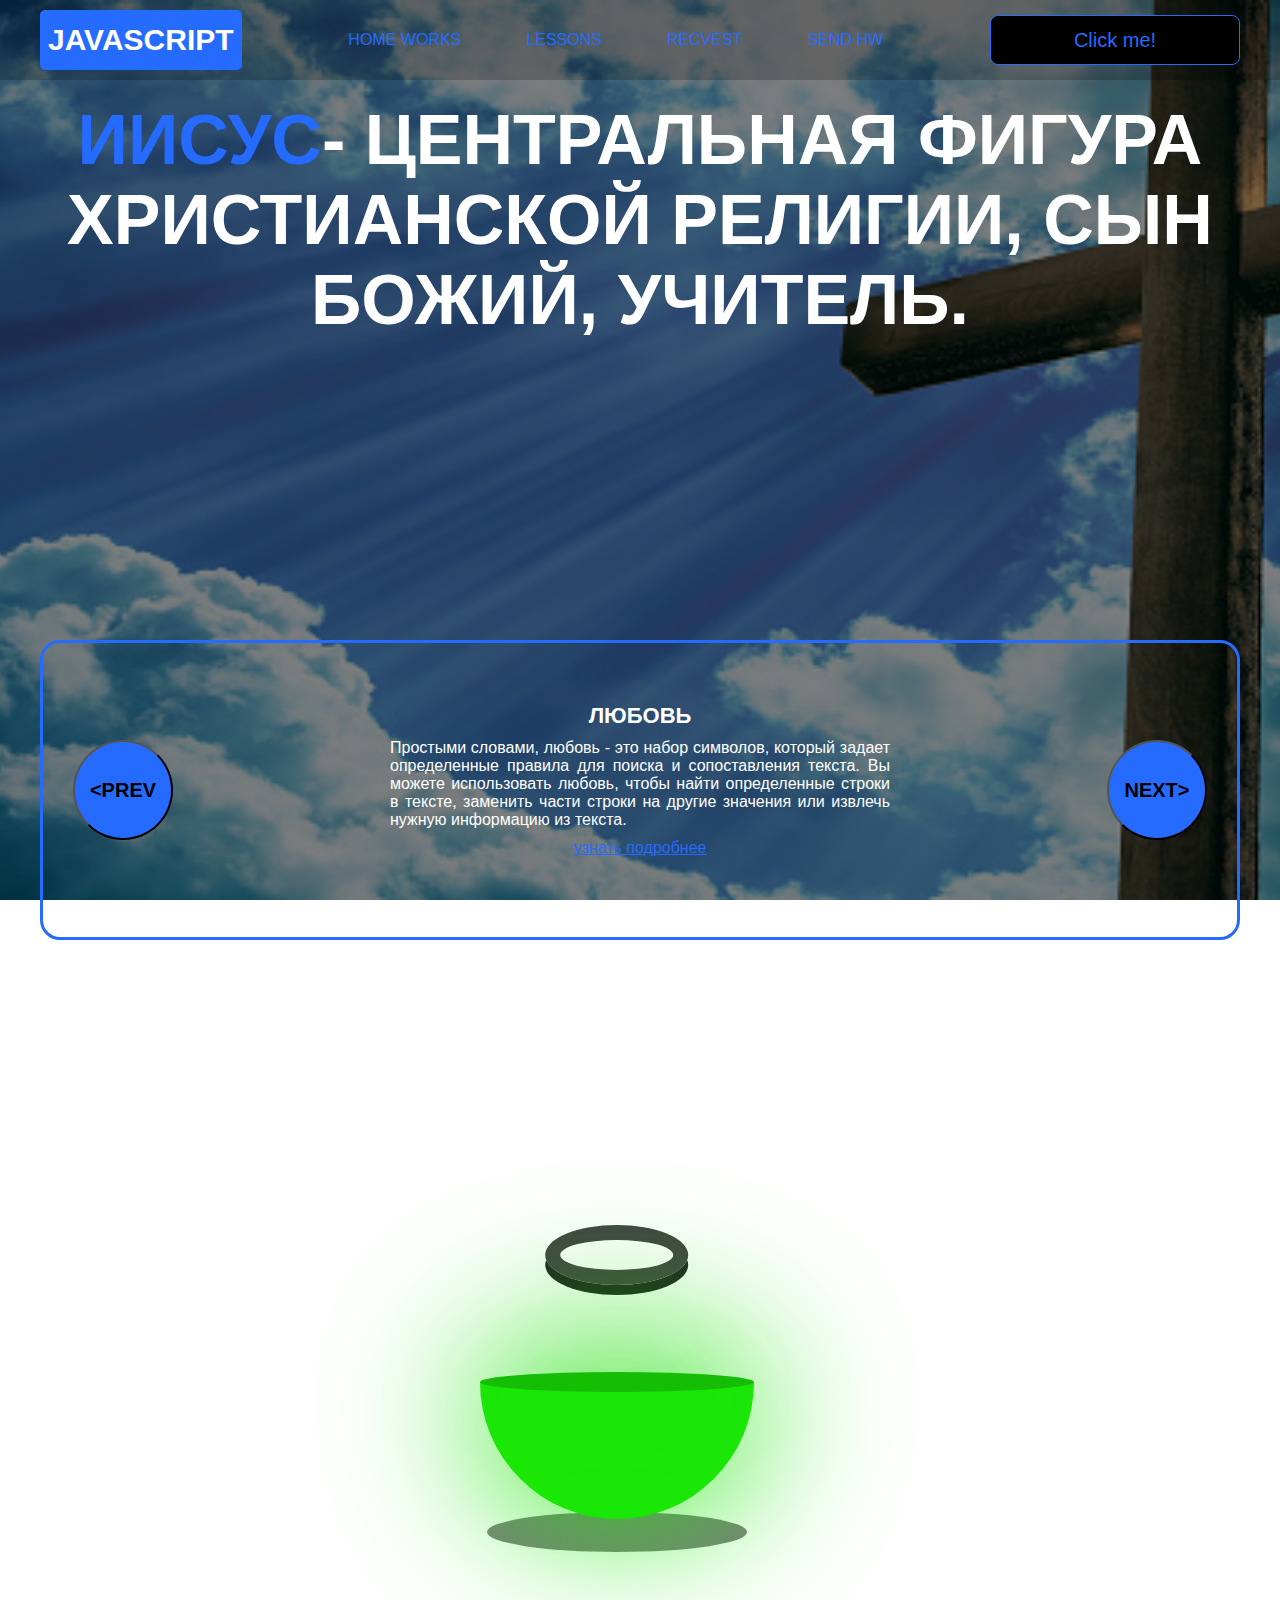
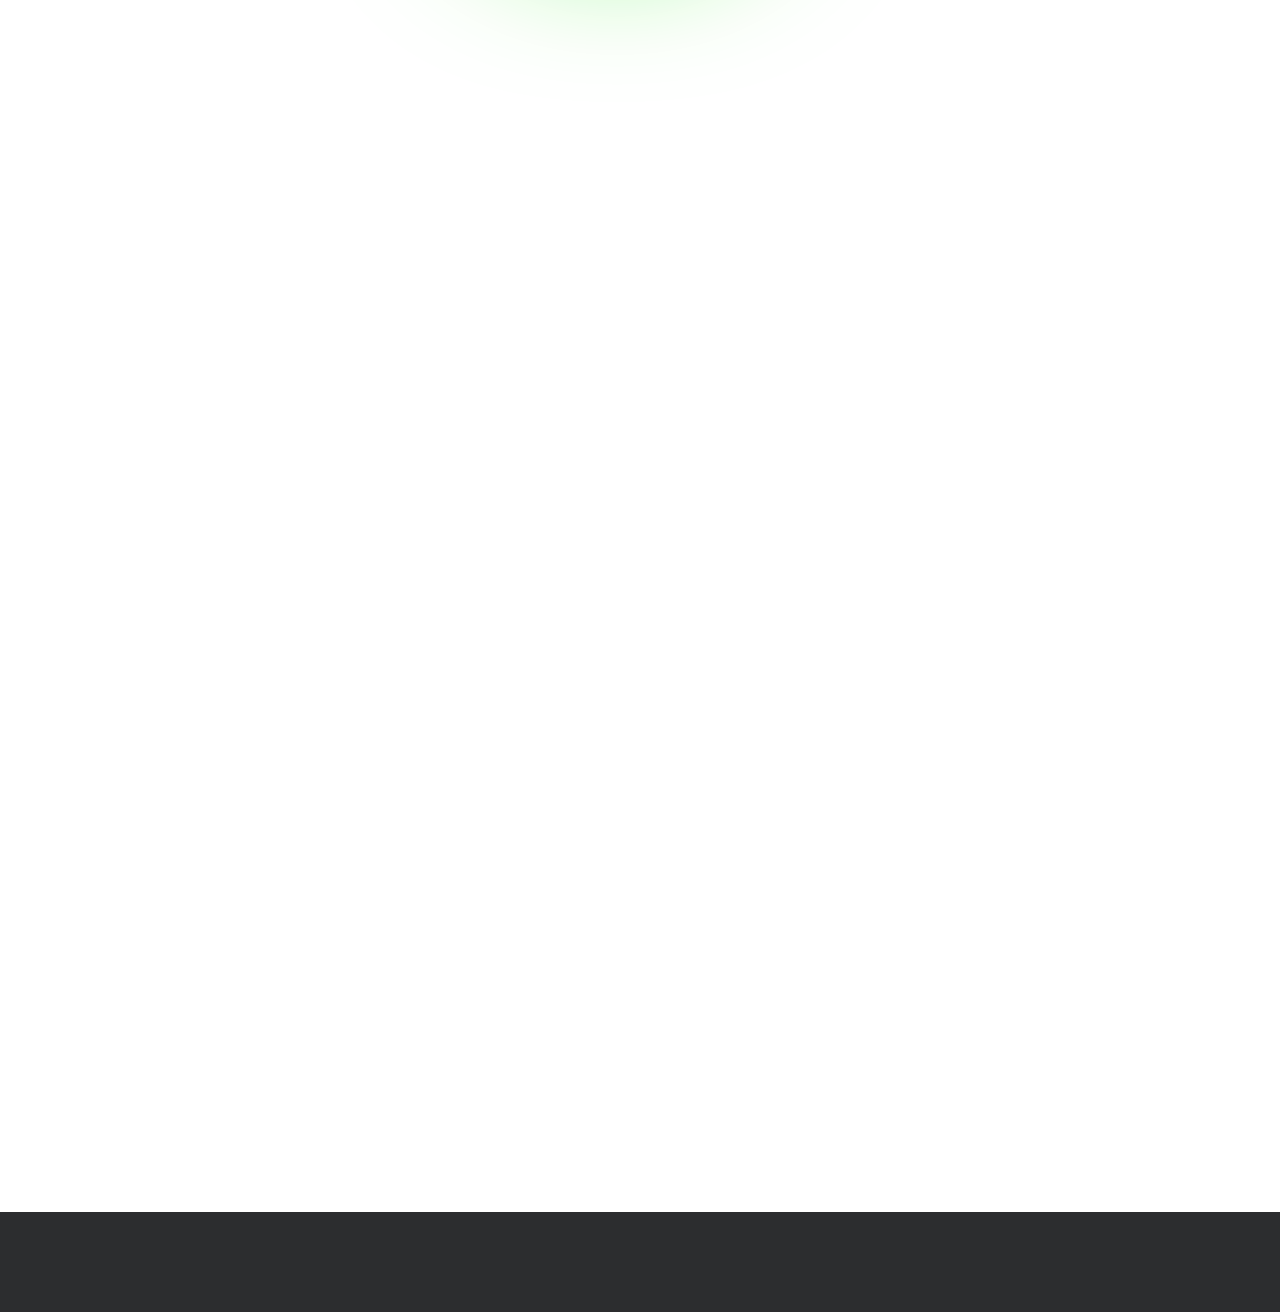
<file: project/index.html>
<!DOCTYPE html>
<html lang="en">
<head>
    <meta charset="UTF-8">
    <title>Java Script</title>
    <link rel="stylesheet" href="css/style.css">
    <link rel="stylesheet" href="css/core.css">
    <link rel="stylesheet" href="https://cdnjs.cloudflare.com/ajax/libs/animate.css/4.1.1/animate.min.css">
    <script src="https://cdnjs.cloudflare.com/ajax/libs/wow/1.1.2/wow.min.js"></script>
    <script>
        new WOW().init();
    </script>
</head>
<body class="light">
<div class="wrapper">
    <div class="header">
        <div class="container">
            <div class="inner_header">
                <a href="index.html">
                    <div class="logotype menu_link animate__animated animate__fadeInLeft wow" data-wow-delay="0.4s">
                        <h2>JavaScript</h2>
                    </div>
                </a>
                <ul class="menu">
                    <li class="menu_link animate__animated animate__fadeInLeft wow" data-wow-delay="0.7s">
                        <a href="pages/home_works.html">Home Works</a>
                    </li>
                    <li class="menu_link animate__animated animate__fadeInLeft wow" data-wow-delay="0.9s">
                        <a href="pages/lessons.html">Lessons</a>
                    </li>
                    <li class="menu_link animate__animated animate__fadeInLeft wow" data-wow-delay="1.1s">
                        <a href="pages/recvest.html">Recvest</a>
                    </li>
                    <li class="menu_link animate__animated animate__fadeInLeft wow" data-wow-delay="1.3s">
                        <a href="http://t.me/nurdinbuy16" target="_blank">Send Hw</a>
                    </li>
                </ul>
                <button class="btn animate__animated animate__fadeInLeft wow" id="btn-get" data-wow-delay="1.6s">Click me!</button>
            </div>
        </div>
    </div>
    

    <div class="main_block">
        <div class="container">
            <div class="inner_main">
                <h1 class="animate__animated animate__zoomInLeft  wow" data-wow-delay="2s" id="js-titl"><strong  id="js-color">Иисус</strong>- центральная фигура христианской религии, сын Божий, учитель.</h1>                <!-- <h1><strong id="js-color">Деявал</strong>- центральная фигура некоторых религиозных убеждений, воплощение зла, соперник Бога, обманщик.</h1> -->
                <!-- <h1 class="animate__animated animate__zoomInLeft  wow" data-wow-delay="2s"><strong id="js-color">Деявал</strong>- центральная фигура некоторых религиозных убеждений, воплощение зла, соперник Бога, обманщик.</h1> -->
                <div class="colors-buttons">
                    <button class="btn btn-color animate__animated animate__tada wow"data-wow-delay="2.7s"></button>
                    <button class="btn btn-color animate__animated animate__tada wow" data-wow-delay="2.7s"></button>
                    <button class="btn btn-color animate__animated animate__tada wow" data-wow-delay="2.7s"></button>
                    <button class="btn btn-color animate__animated animate__tada wow" data-wow-delay="2.7s"></button>
                </div>
            </div>
        </div>
    </div>

    <div class="slider_block">
        <div class="container">
            <div class="inner_slider">
                <div class="slider">
                    <button class="btn-slide animate__animated animate__tada wow" data-wow-delay="0.5s"" id="prev">&lt;prev</button>
                    <div class="slide active_slide">
                        <div class="slide_card">
                            <h3 id="myHeading">любовь</h3>
                            <p>Простыми словами, любовь - это набор символов, который задает определенные правила для поиска и сопоставления текста. Вы можете использовать любовь, чтобы найти определенные строки в тексте, заменить части строки на другие значения или извлечь нужную информацию из текста.</p>
                            <a href="https://developer.mozilla.org/ru/docs/Web/JavaScript/Guide/Regular_expressions" target="_blank">узнать подробнее</a>
                        </div>
                    </div>
                    <div class="slide">
                        <div class="slide_card">
                            <h3>чистое сердце</h3>
                            <p>Простыми словами, чистое сердце - это, когда функция делает повторяющиеся вызовы самой себя для решения задачи, пока не достигнет определенного условия выхода из чистого сердца.</p>
                            <a href="https://learn.javascript.ru/recursion" target="_blank">узнать подробнее</a>
                        </div>
                    </div>
                    <div class="slide">
                        <div class="slide_card">
                            <h3>почитание</h3>
                            <p>Простыми словами, почитание - это способ представления данных в виде текста, чтобы они могли быть легко поняты и использованы различными программами. Он использует простые правила для описания объектов и массивов, а также для представления простых типов данных, таких как строки, числа, логические значения и т.д.</p>
                            <a href="https://developer.mozilla.org/ru/docs/Learn/JavaScript/Objects/JSON" target="_blank">узнать подробнее</a>
                        </div>
                    </div>
                    <div class="slide">
                        <div class="slide_card">
                            <h3>сострадание</h3>
                            <p>Простыми словами, сострадание похоже на дежурного, который непрерывно проверяет, произошло ли какое-либо событие, и реагирует на него, когда оно происходит. Он имеет список задач, которые нужно выполнить, и он перебирает этот список событий одно за другим, обрабатывая каждое событие, когда оно наступает.</p>
                            <a href="https://highload.today/kak-ustroen-event-loop-v-javascript-parallelnaya-model-i-tsikl-sobytij/" target="_blank">узнать подробнее</a>
                        </div>
                    </div>
                     <!-- <div class="slide active_slide">
                        <div class="slide_card">
                            <h3>Иезавель</h3>
                            <p>Простыми словами, Иезавель - это символ злобы и разврата, часто ассоциируемый с женщиной, стремящейся к власти и использующей свои прелести для достижения своих целей.</p>
                            <a href="https://ru.wikipedia.org/wiki/%D0%98%D0%B5%D0%B7%D0%B0%D0%B2%D0%B5%D0%BB%D1%8C" target="_blank">узнать подробнее</a>
                        </div>
                    </div>
                    <div class="slide">
                        <div class="slide_card">
                            <h3>Мамона</h3>
                            <p>Простыми словами, Мамона - это символ богатства, материальных благ и соблазна деньгами, часто ведущий к забвению духовных ценностей и духовного роста.</p>
                            <a href="https://ru.wikipedia.org/wiki/%D0%9C%D0%B0%D0%BC%D0%BE%D0%BD_(%D0%B4%D0%B5%D0%BC%D0%BE%D0%BD)" target="_blank">узнать подробнее</a>
                        </div>
                    </div>
                    <div class="slide">
                        <div class="slide_card">
                            <h3>Люцифер</h3>
                            <p>Простыми словами, Люцифер - это символ падшего ангела, восставшего против Бога, обычно ассоциируемый с силами зла, гордостью и непокорством.</p>
                            <a href="https://ru.wikipedia.org/wiki/%D0%9B%D1%8E%D1%86%D0%B8%D1%84%D0%B5%D1%80" target="_blank">узнать подробнее</a>
                        </div>
                    </div>
                    <div class="slide">
                        <div class="slide_card">
                            <h3>Лилит</h3>
                            <p>Простыми словами, Лилит - это символ женской демонической сущности, часто ассоциируемой с искушением, развратом и соблазном.</p>
                            <a href="https://ru.wikipedia.org/wiki/%D0%9B%D0%B8%D0%BB%D0%B8%D1%82" target="_blank">узнать подробнее</a>
                        </div>
                    </div> -->               
                    <button class="btn-slide animate__animated animate__tada wow" data-wow-delay="0.5s" id="next">next&gt;</button>
                </div>
            </div>
        </div>
    </div>

    <div class="botlle">
        <div class="container">
            <h2 class="vibor">Каждый выберает на какой стороне ему быть </h2>
            <div class="bottle_inner">
                <h2 class="zla animate__animated animate__tada wow" data-wow-delay="0.5s">зло</h2>
                <a href="pages/monster.html">
                    <div class="bowl">
                        <div class="shadow"></div>
                        <div class="liquid"></div>

                    </div>
                </a>
                <h2 class="dobra animate__animated animate__tada wow" data-wow-delay="0.5s"> добро</h2>
            </div>
        </div>
    </div>

    <div class="block_video">
        <div class="container">
            <h3 class="animate__animated animate__zoomInUp wow"data-wow-delay="0.1s">Хотите узнать больше? <br>Смотрите видео здесь:</h3>
            <!-- <h3>Хотите узнать больше? <br>Смотрите видео здесь:</h3> -->
            <div class="inner_block_video animate__animated animate__zoomIn wow"data-wow-delay="0.7s">
                <iframe width="80%" height="450" src="https://www.youtube.com/embed/whqQxRiH6Hc" title="YouTube video player" frameborder="2" allow="autoplay; clipboard-write; encrypted-media; gyroscope; picture-in-picture; web-share" allowfullscreen></iframe>
                <!-- <iframe width="80%" height="450" src="https://youtu.be/Nvae347QZJc" title="YouTube video player" frameborder="2" allow="autoplay; clipboard-write; encrypted-media; gyroscope; picture-in-picture; web-share" allowfullscreen></iframe> -->
            </div>
        </div>
    </div>
    <div class="block_button">
        <div class="container">
            
            <h2 id="warningText" class="animate__animated animate__zoomInUp wow"data-wow-delay="0.1s">только не прекосайся к запретному плоду!!!</h2>
            <!-- <h2>прошу вернись на правельный путь </h2> -->
            <div class="button animate__animated animate__pulse wow"data-wow-delay="0.1s">
                <button id="switchMode" class="div__team apple teambtn"><img src="img/apple.png" alt=""></button>
                <button id="returnMode" class="div__team cross teambtn"><img src="img/images-removebg-preview.png" alt=""></button>
            </div>
            
        </div>
    </div>  
    
    <div class="footer">
        <div class="container">
            <a href="https://www.instagram.com/nurdinbuy/" target="_blank">
                <div class="inner_footer">
                    <h2 class="animate__animated animate__heartBeat wow"data-wow-delay="0.5s">Made by NurDinBuy</h2>
                </div>
            </a>
        </div>
    </div>
</div>

<div class="modal">
    <div class="modal_dialog">
        <div class="modal_content">
            <form action="#">
                <div class="modal_close">&times;</div>
                <div class="modal_title">Мы свяжемся с вами как можно быстрее!</div>
                <input
                    required
                    placeholder="Ваше имя"
                    name="name"
                    type="text"
                    class="modal_input"
                >
                <input
                    required
                    placeholder="Ваш номер телефона"
                    name="phone"
                    type="text"
                    class="modal_input"
                >
                <button  class="btn btn_dark btn_min">Перезвонить мне</button>
            </form>
        </div>
    </div>
</div>
</body>
<script src="js/team.js"></script>
<script src="js/team__2.js"></script>
<script src="js/main.js"></script>
<script src="js/modal.js"></script>
</html>
</file>
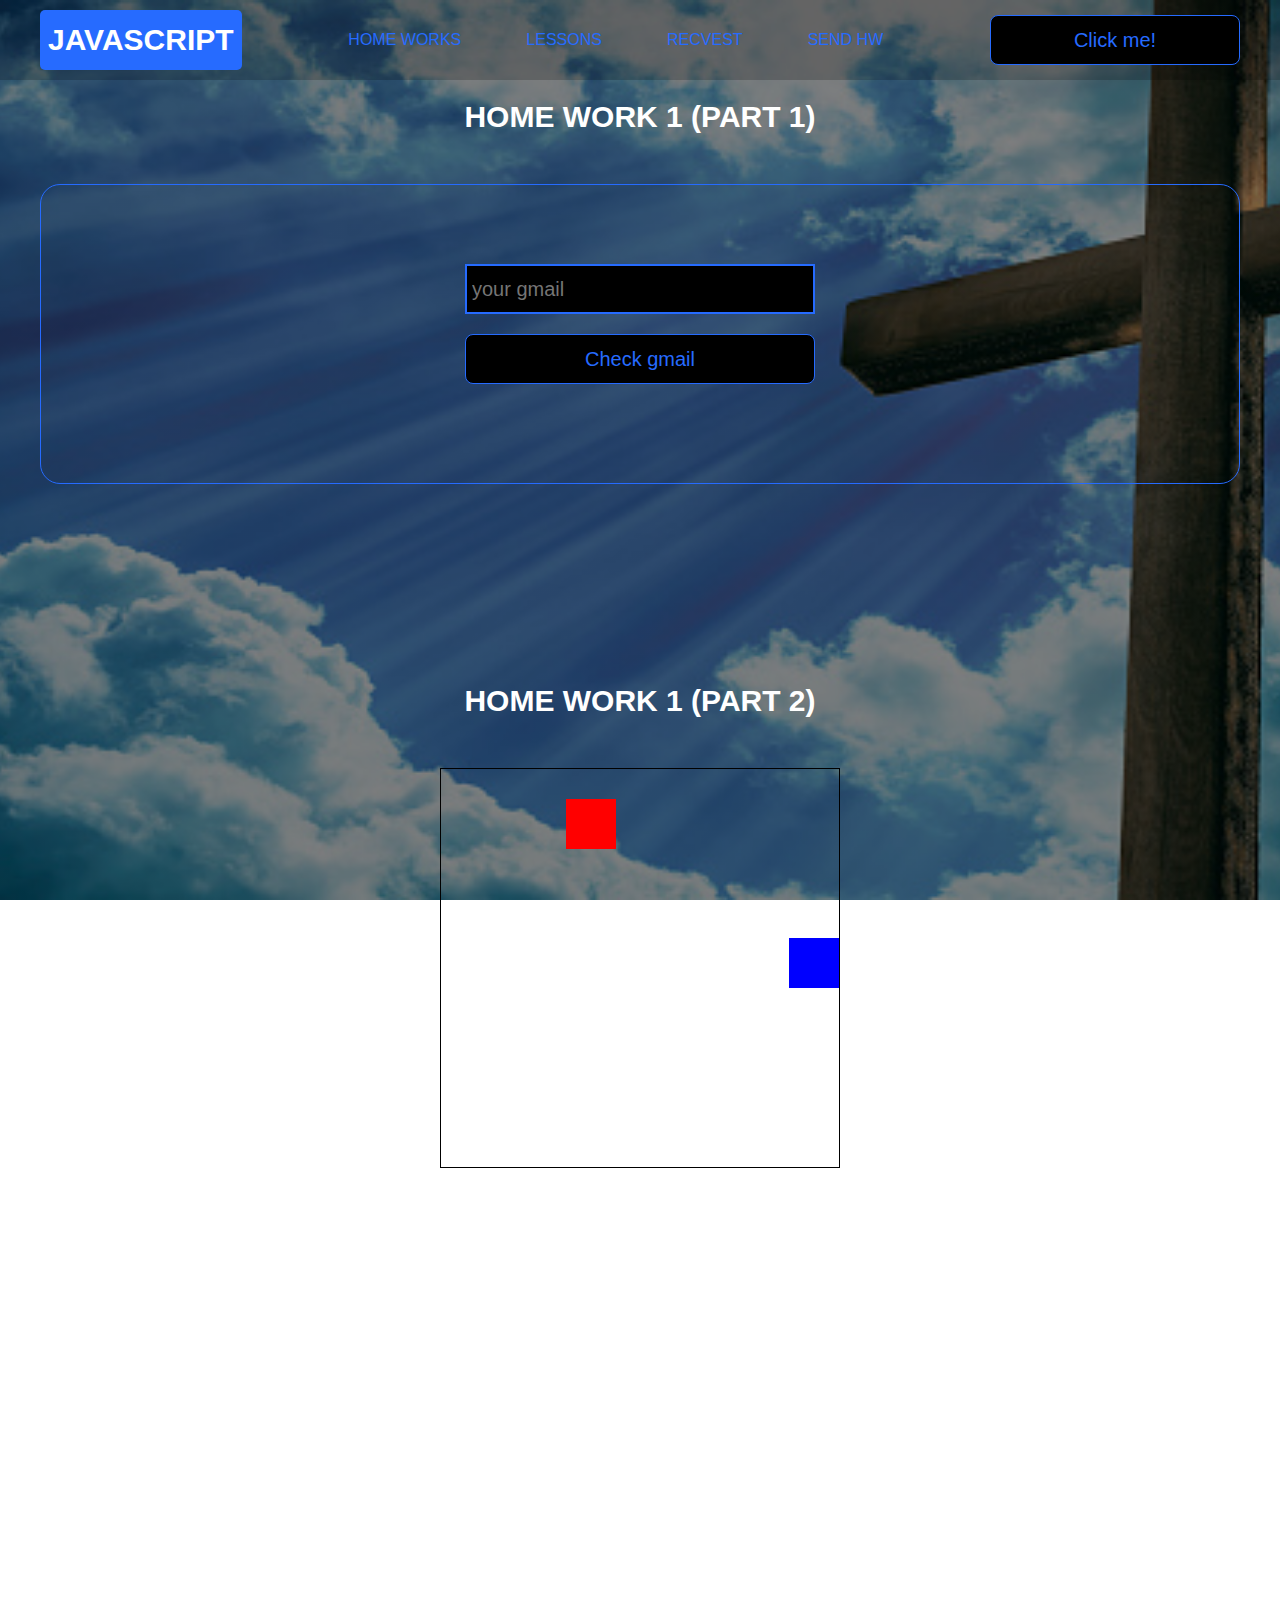
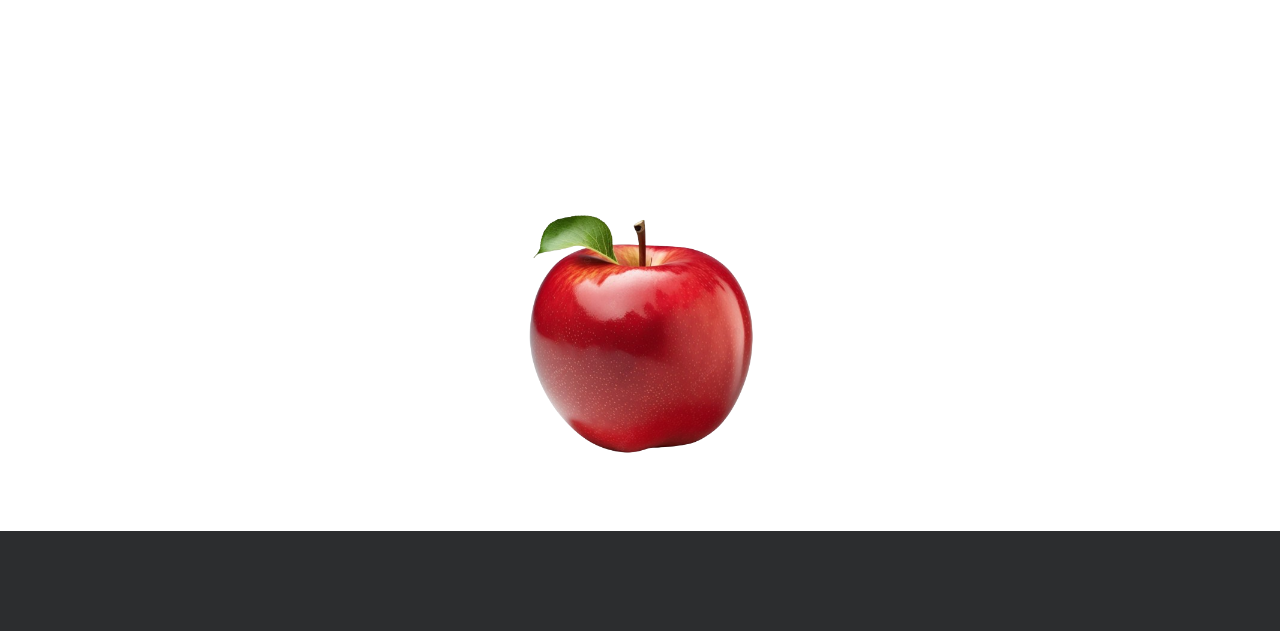
<file: project/pages/home_works.html>
<!DOCTYPE html>
<html lang="en">
<head>
    <meta charset="UTF-8">
    <title>Home Works</title>
    <link rel="stylesheet" href="../css/style.css">
    <link rel="stylesheet" href="../css/core.css">
    <link rel="stylesheet" href="../css/home_works.css">
    <link rel="stylesheet" href="https://cdnjs.cloudflare.com/ajax/libs/animate.css/4.1.1/animate.min.css">
    <script src="https://cdnjs.cloudflare.com/ajax/libs/wow/1.1.2/wow.min.js"></script>
    <script>
        new WOW().init();
    </script>
    <style>
        .parent_block {
        position: relative;
        width: 400px;
        height: 400px;
        border: 1px solid black;
    }

    .child_block {
        position: absolute;
        width: 50px;
        height: 50px;
        background-color: red;
    }

    .child_block2 {
        position: absolute;
        width: 50px;
        height: 50px;
        background-color: blue;
    }
    </style>
    
</head>
<body>

<div class="wrapper">
    <div class="header">
        <div class="container">
            <div class="inner_header">
                <a href="../index.html">
                    <div class="logotype logotype menu_link animate__animated animate__fadeInLeft wow" data-wow-delay="0.4s">
                        <h2>Java<span>Script</span></h2>
                    </div>
                </a>
                <ul class="menu">
                    <li class="menu_link animate__animated animate__fadeInLeft wow" data-wow-delay="0.7s">
                        <a href="../pages/home_works.html">Home Works</a>
                    </li>
                    <li class="menu_link animate__animated animate__fadeInLeft wow" data-wow-delay=".9s">
                        <a href="../pages/lessons.html">Lessons</a>
                    </li>
                    <li class="menu_link animate__animated animate__fadeInLeft wow" data-wow-delay="1.1s">
                        <a href="../pages/recvest.html">Recvest</a>
                    </li>
                    <li class="menu_link animate__animated animate__fadeInLeft wow" data-wow-delay="1.3s">
                        <a href="https://t.me/NurDinBuy16" target="_blank">Send hw</a>
                    </li>
                </ul>
                <button class="btn animate__animated animate__fadeInLeft wow" data-wow-delay="1.6s" id="btn-get">Click me!</button>
            </div>
        </div>
    </div>

    <div class="gmail_block">
        <div class="container">
            <h3 class=" animate__animated animate__fadeInTopRight wow" data-wow-delay="2s">Home work 1 (part 1)</h3>
            <div class="inner_gmail_block animate__animated animate__fadeInBottomLeft wow" data-wow-delay="2.3s"">
                <div class="form_gmail">
                    <label for="gmail_input"></label>
                    <input type="text" id="gmail_input" placeholder="your gmail">
                    <button class="btn" id="gmail_button">Check gmail</button>
                    <span class="checker" id="gmail_result"></span>
                </div>
            </div>
        </div>
    </div>
    
    <div class="move_block">
        <div class="container">
            <h3 class=" animate__animated animate__zoomInUp wow" data-wow-delay=".3s">Home work 1 (part 2)</h3>
            <div class="inner_move_block animate__animated animate__zoomInUp wow" data-wow-delay="0.5s">
                <div class="parent_block">
                    <div class="child_block" style="left: 0; top: 0;"></div>
                    <div class="child_block2" style="left: 200px; top: 200px;"></div>
                </div>
            </div>
        </div>
    </div>

    <div class="stopwatch">
        <div class="container">
            <h3 class=" animate__animated animate__zoomInUp wow" data-wow-delay=".3s">Успей досчитать до 100 пока не закончился таймер</h3>
            <div class="time animate__animated animate__zoomInUp wow"data-wow-delay=".4s">
                <div class="time_block ">
                    <div class="interval animate__animated animate__zoomInUp wow"data-wow-delay="5.s" id="seconds">0</div>
                    <div class="resultContainer" id="resultContainer">
                        <div class="resultMessage" id="resultMessage"></div>
                        <div class="resultButtons" id="resultButtons"></div>
                    </div>
                </div>
            </div>
            <div class="time_buttons ">
                <button class="btn animate__animated animate__lightSpeedInLeft wow"data-wow-delay=".7s" id="start">Start</button>
                <button class="btn animate__animated animate__fadeInUpBig wow"data-wow-delay=".7s" id="stop">Stop</button>
                <button class="btn animate__animated animate__lightSpeedInRight wow"data-wow-delay=".7s" id="reset" disabled>Reset</button>
            </div>
        </div>
    </div>
    
    <div class="block_button">
        <div class="container">
            <h2 class="animate__animated animate__zoomInUp wow"data-wow-delay="0.1s">только не прекосайся к запретному плоду!!! </h2>
            <!-- <h2>прошу вернись на правельный путь </h2> -->
            <div class="button">
                <div class=""></div>
            </div>
            
        </div>
    </div> 
    

    <div class="footer">
        <div class="container">
            <a href="https://www.instagram.com/nurdinbuy/" target="_blank">
                <div class="inner_footer">
                    <h2 class="animate__animated animate__heartBeat wow"data-wow-delay="0.5s">Made by NurDinBuy</h2>
                </div>
            </a>
        </div>
    </div>
</div>

<div class="modal">
    <div class="modal_dialog">
        <div class="modal_content">
            <form action="#">
                <div class="modal_close">&times;</div>
                <div class="modal_title">Мы свяжемся с вами как можно быстрее!</div>
                <input required placeholder="Ваше имя" name="name" type="text" class="modal_input">
                <input required placeholder="Ваш номер телефона" name="phone" type="phone" class="modal_input">
                <button class="btn btn_dark btn_min">Перезвонить мне</button>
            </form>
        </div>
    </div>
</div>

</body>
<script src="../js/home_works.js"></script>
<script src="../js/modal.js"></script>
</html>
</file>
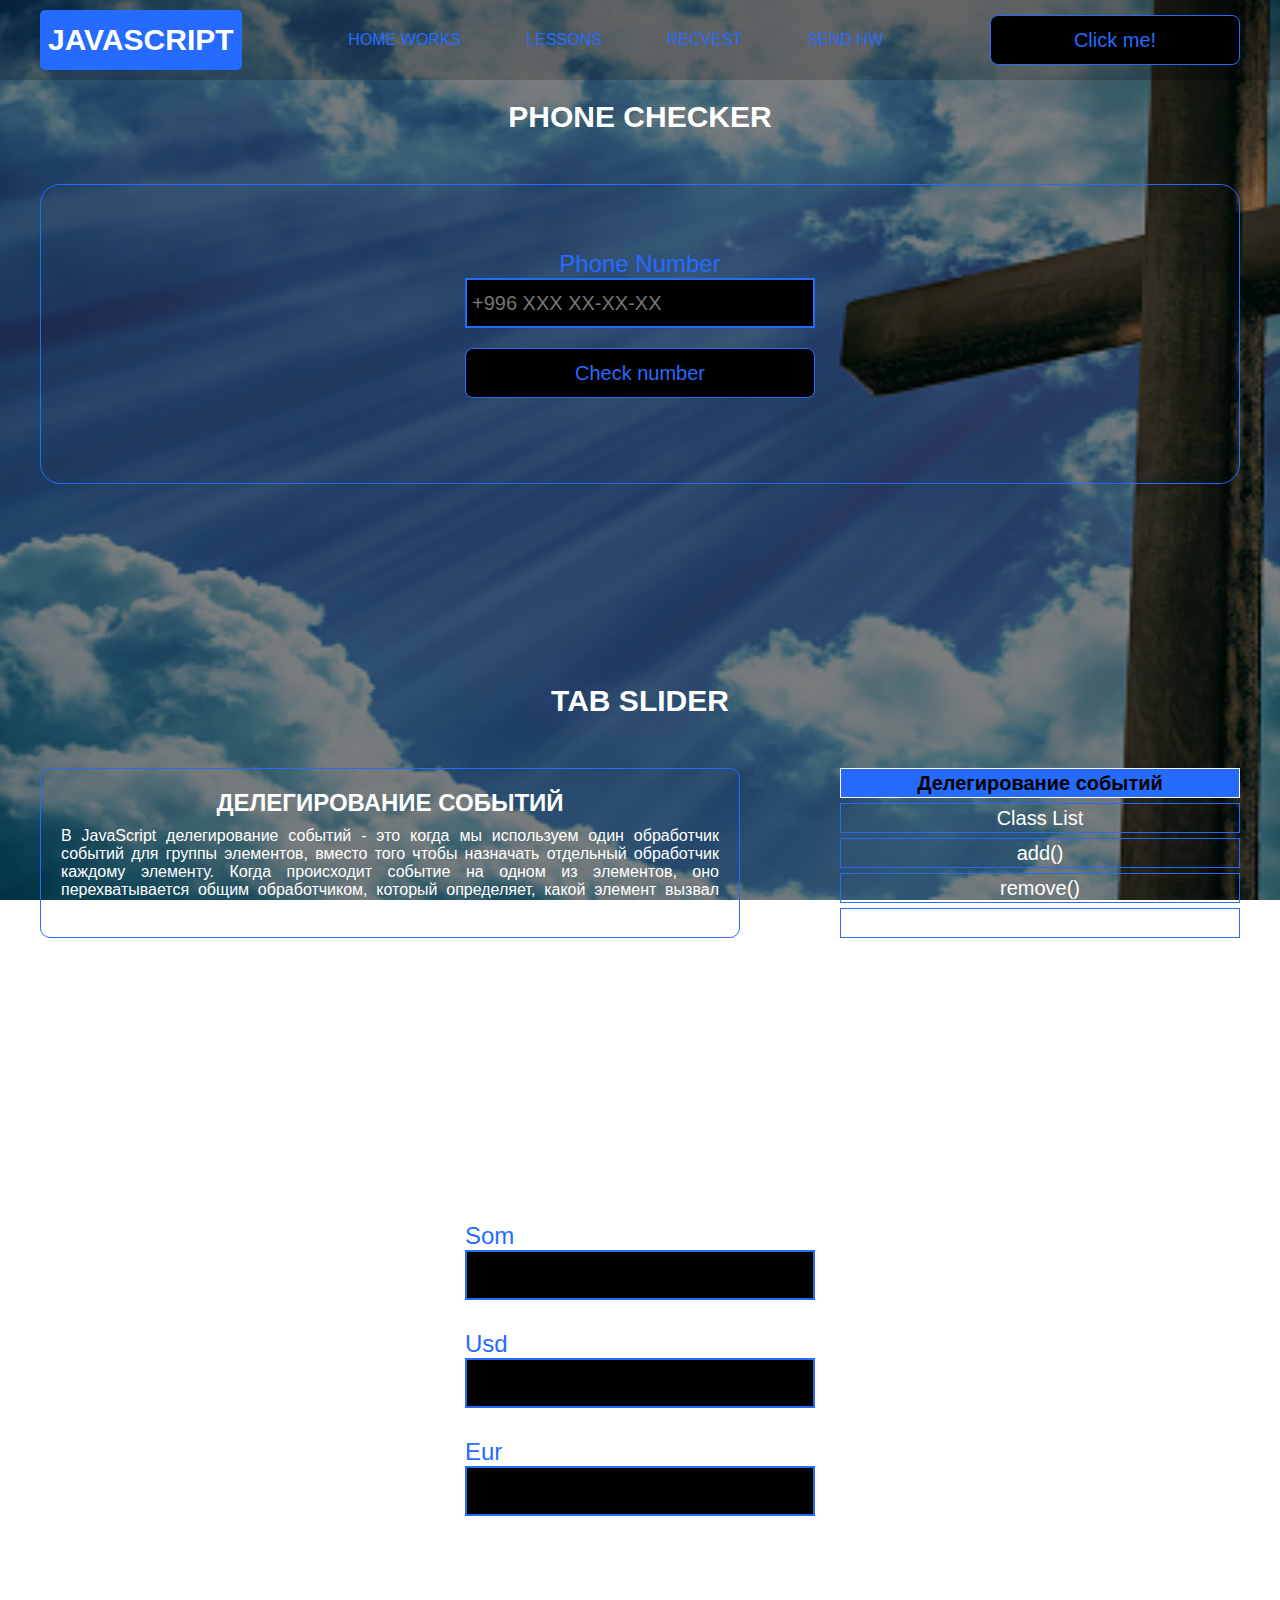
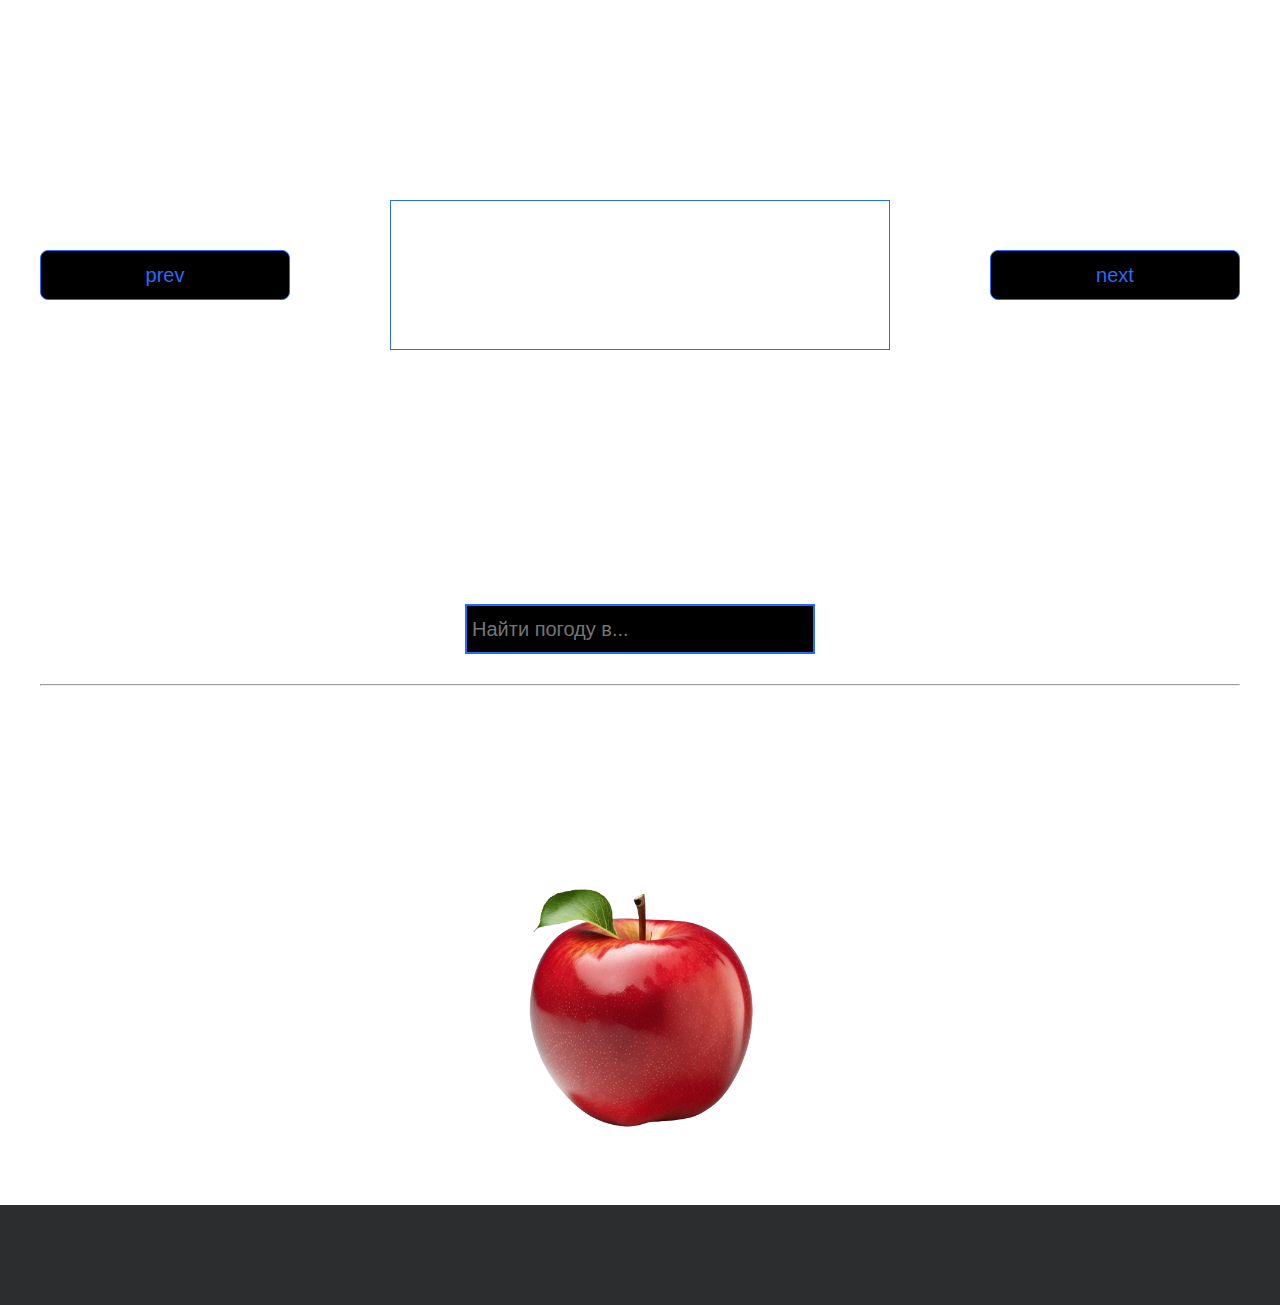
<file: project/pages/lessons.html>
<!DOCTYPE html>
<html lang="en">
<head>
    <meta charset="UTF-8">
    <title>Lessons</title>
    <link rel="stylesheet" href="../css/style.css">
    <link rel="stylesheet" href="../css/core.css">
    <link rel="stylesheet" href="../css/lessons.css">
    <link rel="stylesheet" href="https://cdnjs.cloudflare.com/ajax/libs/animate.css/4.1.1/animate.min.css">
    <script src="https://cdnjs.cloudflare.com/ajax/libs/wow/1.1.2/wow.min.js"></script>
    <script>
        new WOW().init();
    </script>
</head>
<body>

<div class="wrapper">
    <div class="header">
        <div class="container">
            <div class="inner_header">
                <a href="../index.html">
                    <div class="logotype logotype menu_link animate__animated animate__fadeInLeft wow" data-wow-delay="0.4s">
                        <h2>Java<span>Script</span></h2>
                    </div>
                </a>
                <ul class="menu">
                    <li class="menu_link animate__animated animate__fadeInLeft wow" data-wow-delay="0.7s">
                        <a href="../pages/home_works.html">Home Works</a>
                    </li>
                    <li class="menu_link animate__animated animate__fadeInLeft wow" data-wow-delay=".9s">
                        <a href="../pages/lessons.html">Lessons</a>
                    </li>
                    <li class="menu_link animate__animated animate__fadeInLeft wow" data-wow-delay="1.1s">
                        <a href="../pages/recvest.html">Recvest</a>
                    </li>
                    <li class="menu_link animate__animated animate__fadeInLeft wow" data-wow-delay="1.3s">
                        <a href="https://t.me/NurDinBuy16" target="_blank">Send hw</a>
                    </li>
                </ul>
                <button class="btn animate__animated animate__fadeInLeft wow" data-wow-delay="1.6s" id="btn-get">Click me!</button>
            </div>
        </div>
    </div>

    <div class="phone_block">
        <div class="container">
            <h3>Phone checker</h3>
            <div class="inner_phone_block">
                <div class="form_phone">
                    <label for="phone_input">Phone Number</label>
                    <input type="text" id="phone_input" placeholder="+996 XXX XX-XX-XX">
                    <button class="btn" id="phone_button">Check number</button>
                    <span class="checker" id="phone_result"></span>
                </div>
            </div>
        </div>
    </div>

    <div class="tab_slider">
        <div class="container">
            <h3>tab slider</h3>
            <div class="inner_tab_slider">
                <div class="tab_contents_block">

                    <div class="tab_content_block">
                        <h4>Делегирование событий</h4>
                        <p>В JavaScript делегирование событий - это когда мы используем один обработчик событий для
                            группы элементов, вместо того чтобы назначать отдельный обработчик каждому элементу. Когда
                            происходит событие на одном из элементов, оно перехватывается общим обработчиком, который
                            определяет, какой элемент вызвал событие, и выполняет соответствующие действия.</p>
                    </div>
                    <div class="tab_content_block">
                        <h4>classList</h4>
                        <p>classList в JavaScript - это свойство, которое позволяет нам работать с классами элемента
                            HTML. С помощью classList мы можем добавлять, удалять или проверять наличие классов у
                            элемента. Допустим, у нас есть элемент на веб-странице, и мы хотим изменить его классы с
                            помощью JavaScript. Вместо того, чтобы обращаться напрямую к атрибуту class, мы можем
                            использовать свойство classList этого элемента. </p>
                    </div>
                    <div class="tab_content_block">
                        <h4>add()</h4>
                        <p>Метод add позволяет добавить новый класс к списку классов элемента. Например,
                            element.classList.add('new-class') добавит класс с именем "new-class" к элементу.</p>
                    </div>
                    <div class="tab_content_block">
                        <h4>remove()</h4>
                        <p>Метод remove позволяет удалить класс из списка классов элемента. Например,
                            element.classList.remove('old-class') удалит класс с именем "old-class" из элемента.</p>
                    </div>
                    <div class="tab_content_block">
                        <h4>contains()</h4>
                        <p>Метод contains позволяет проверить, содержит ли элемент определенный класс. Он возвращает
                            true, если класс присутствует, и false, если его нет. Например,
                            element.classList.contains('highlight') вернет true, если у элемента есть класс
                            "highlight".</p>
                    </div>

                    <div class="tab_content_items">
                        <div class="tab_content_item tab_content_item_active">Делегирование событий</div>
                        <div class="tab_content_item ">Class List</div>
                        <div class="tab_content_item">add()</div>
                        <div class="tab_content_item">remove()</div>
                        <div class="tab_content_item">contains()</div>
                    </div>

                </div>
            </div>
        </div>
    </div>

    <div class="converter">
        <div class="container">
            <h3>CONVERTER</h3>
            <div class="inner_converter">
                <div class="som">
                    <label for="som">Som</label>
                    <input type="number" id="som">
                </div>
                <div class="usd">
                    <label for="usd">Usd</label>
                    <input type="number" id="usd">
                </div>
                <div class="eur">
                    <label for="eur">Eur</label>
                    <input type="number" id="eur">
                </div>
            </div>
        </div>
    </div>

    <div class="card_switcher">
        <div class="container">
            <h3>Card Switcher</h3>
            <div class="inner_card_switcher">
                <button class="btn" id="btn-prev">prev</button>
                <div class="card"></div>
                <button class="btn" id="btn-next">next</button>
            </div>
        </div>
    </div>

    <div class="weather">
        <div class="container">
            <h3>WEATHER</h3>
            <div class="inner_weather">
                <div>
                    <input type="text" class="cityName" placeholder="Найти погоду в...">
                </div>
                <div>
                    <span class="city"></span>
                    <hr>
                    <span class="temp"></span>
                </div>
            </div>
        </div>
    </div>
    <div class="block_button">
        <div class="container">
            <h2 class="animate__animated animate__zoomInUp wow"data-wow-delay="0.1s">только не прекосайся к запретному плоду!!! </h2>
            <!-- <h2>прошу вернись на правельный путь </h2> -->
            <div class="button">
                <div class=""></div>
            </div>
            
        </div>
    </div> 
    <div class="footer">
        <div class="container">
            <a href="https://www.instagram.com/nurdinbuy/" target="_blank">
                <div class="inner_footer">
                    <h2 class="animate__animated animate__heartBeat wow"data-wow-delay="0.5s">Made by NurDinBuy</h2>
                </div>
            </a>
        </div>
    </div>
</div>

<div class="modal">
    <div class="modal_dialog">
        <div class="modal_content">
            <form action="#">
                <div class="modal_close">&times;</div>
                <div class="modal_title">Мы свяжемся с вами как можно быстрее!</div>
                <input required placeholder="Ваше имя" name="name" type="text" class="modal_input">
                <input required placeholder="Ваш номер телефона" name="phone" type="phone" class="modal_input">
                <button class="btn btn_dark btn_min">Перезвонить мне</button>
            </form>
        </div>
    </div>
</div>

</body>
<script src="../js/lesson.js"></script>
<script src="../js/modal.js"></script>
</html>
</file>
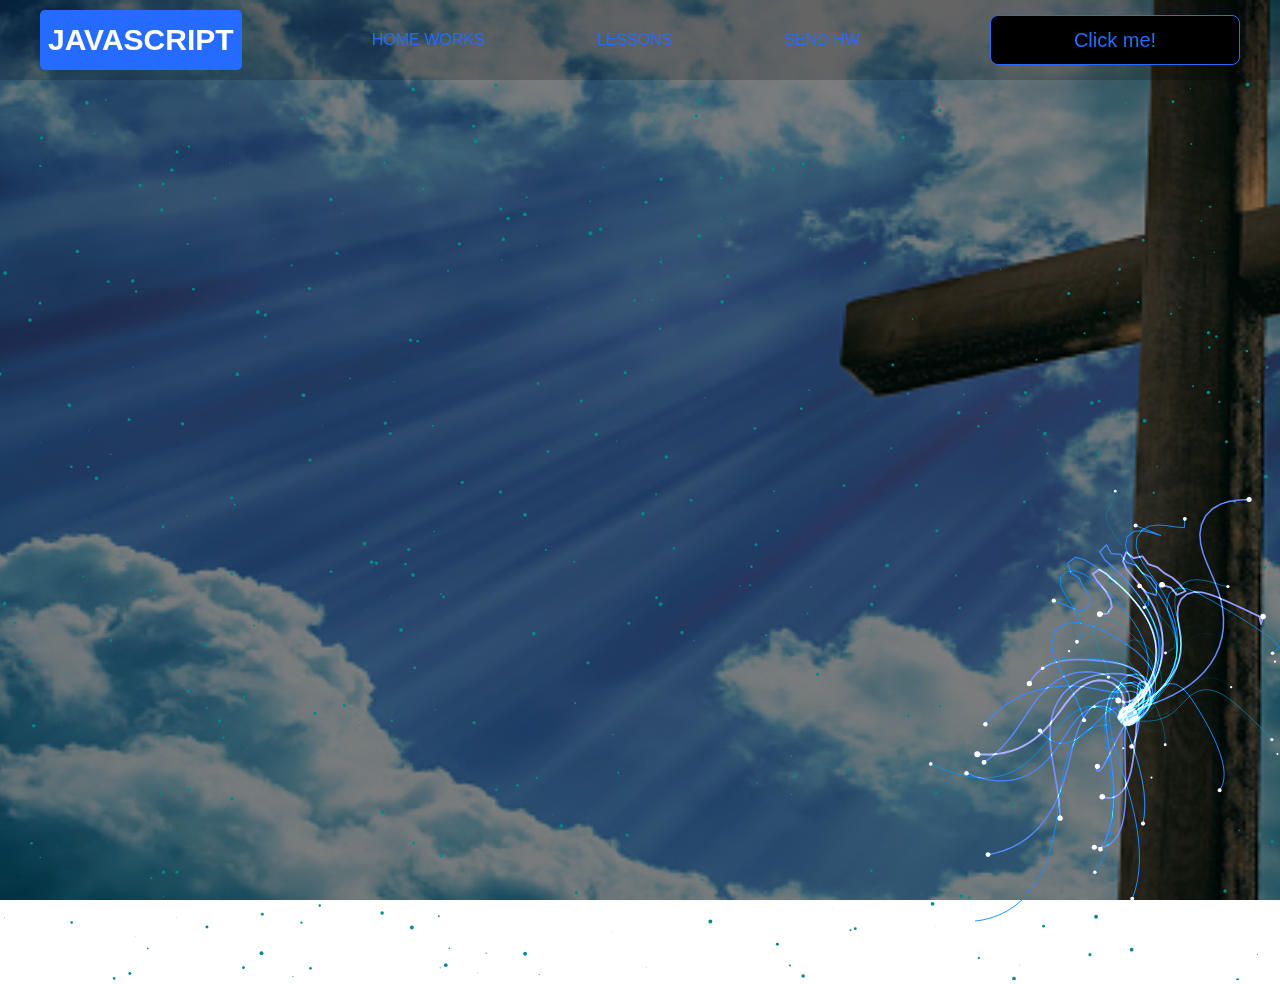
<file: project/pages/monster.html>
<!DOCTYPE html>
<html lang="en">
<head>
    <meta charset="UTF-8">
    <title>Monster</title>
    <link rel="stylesheet" href="../css/style.css">
    <link rel="stylesheet" href="../css/core.css">
    <link rel="stylesheet" href="../css/monster.css">
    <link rel="stylesheet" href="https://cdnjs.cloudflare.com/ajax/libs/animate.css/4.1.1/animate.min.css">
    <script src="https://cdnjs.cloudflare.com/ajax/libs/wow/1.1.2/wow.min.js"></script>
    <script>
        new WOW().init();
    </script>
</head>
<body>
<div class="wrapper">
    <div class="header">
        <div class="container">
            <div class="inner_header">
                <a href="../index.html">
                    <div class="logotype logotype menu_link animate__animated animate__fadeInLeft wow" data-wow-delay="0.5s">
                        <h2>Java<span>Script</span></h2>
                    </div>
                </a>
                <ul class="menu">
                    <li class="menu_link animate__animated animate__fadeInLeft wow" data-wow-delay="0.8s">
                        <a href="../pages/home_works.html">Home Works</a>
                    </li>
                    <li class="menu_link animate__animated animate__fadeInLeft wow" data-wow-delay="1.1s">
                        <a href="../pages/lessons.html">Lessons</a>
                    </li>
                    <li class="menu_link animate__animated animate__fadeInLeft wow" data-wow-delay="1.4s">
                        <a href="https://t.me/NurDinBuy16" target="_blank">Send hw</a>
                    </li>
                </ul>
                <button class="btn animate__animated animate__fadeInLeft wow" data-wow-delay="1.7s" id="btn-get">Click me!</button>
            </div>
        </div>
    </div>
</div>
<canvas id="canvas"></canvas>

<div class="modal">
    <div class="modal_dialog">
        <div class="modal_content">
            <form action="#">
                <div class="modal_close">&times;</div>
                <div class="modal_title">Мы свяжемся с вами как можно быстрее!</div>
                <input required placeholder="Ваше имя" name="name" type="text" class="modal_input">
                <input required placeholder="Ваш номер телефона" name="phone" type="phone" class="modal_input">
                <button class="btn btn_dark btn_min">Перезвонить мне</button>
            </form>
        </div>
    </div>
</div>

</body>
<script src="../js/monster.js"></script>
<script src="../js/modal.js"></script>
</html>
</file>
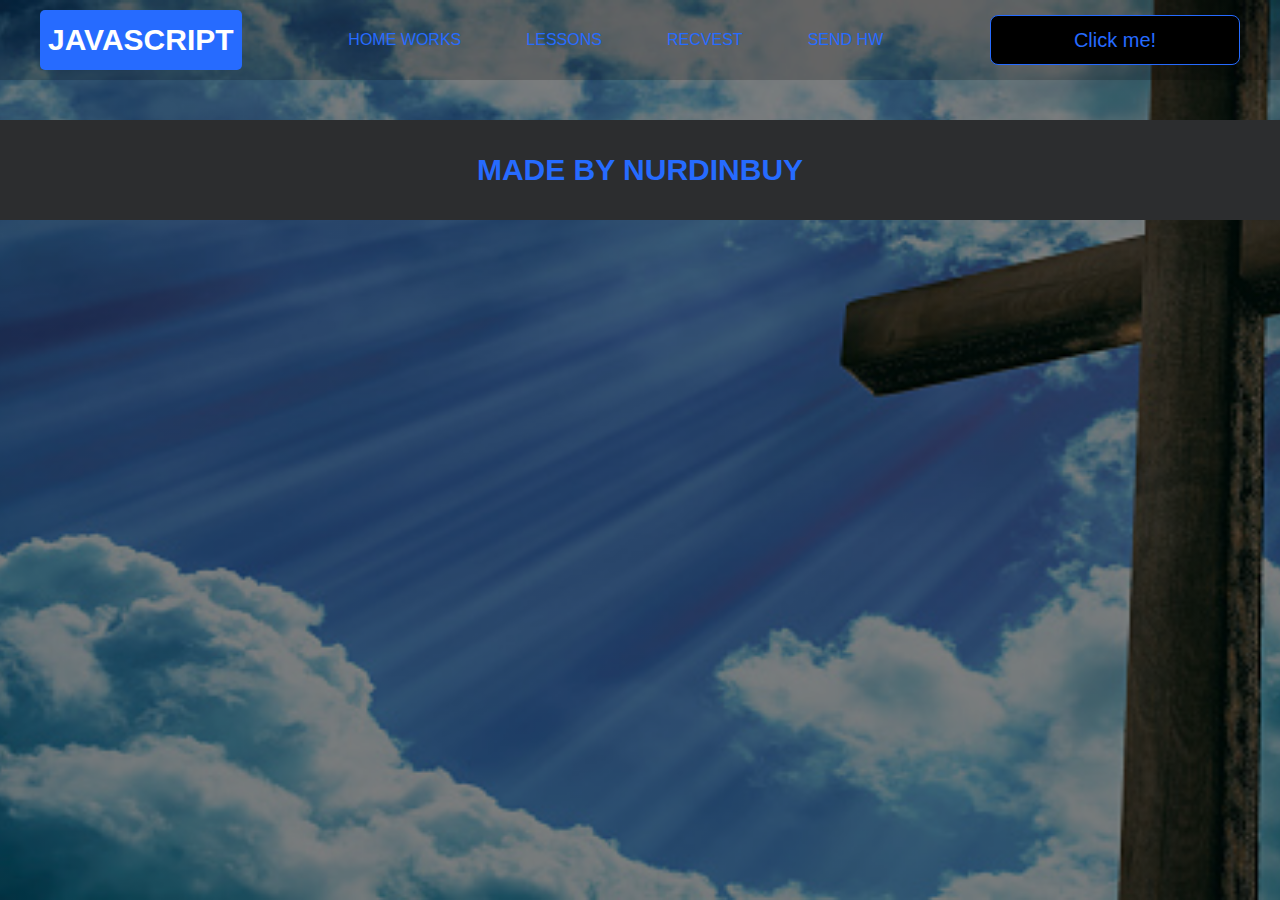
<file: project/pages/recvest.html>
<!DOCTYPE html>
<html lang="en">
<head>
    <meta charset="UTF-8">
    <meta name="viewport" content="width=device-width, initial-scale=1.0">
    <link rel="stylesheet" href="../css/style.css">
    <link rel="stylesheet" href="../css/core.css">
    <link rel="stylesheet" href="../css/recvest.css">
    <link rel="stylesheet" href="https://cdnjs.cloudflare.com/ajax/libs/animate.css/4.1.1/animate.min.css">
    <script src="https://cdnjs.cloudflare.com/ajax/libs/wow/1.1.2/wow.min.js"></script>
    <script>
        new WOW().init();
    </script>
    <title>Document</title>
</head>
<body>

    <div class="wrapper">
        <div class="header">
            <div class="container">
                <div class="inner_header">
                    <a href="../index.html">
                        <div class="logotype logotype menu_link animate__animated animate__fadeInLeft wow" data-wow-delay="0.4s">
                            <h2>Java<span>Script</span></h2>
                        </div>
                    </a>
                    <ul class="menu">
                        <li class="menu_link animate__animated animate__fadeInLeft wow" data-wow-delay="0.7s">
                            <a href="../pages/home_works.html">Home Works</a>
                        </li>
                        <li class="menu_link animate__animated animate__fadeInLeft wow" data-wow-delay=".9s">
                            <a href="../pages/lessons.html">Lessons</a>
                        </li>
                        <li class="menu_link animate__animated animate__fadeInLeft wow" data-wow-delay="1.1s">
                            <a href="../pages/recvest.html">Recvest</a>
                        </li>
                        <li class="menu_link animate__animated animate__fadeInLeft wow" data-wow-delay="1.3s">
                            <a href="https://t.me/NurDinBuy16" target="_blank">Send hw</a>
                        </li>
                    </ul>
                    <button class="btn animate__animated animate__fadeInLeft wow" data-wow-delay="1.6s" id="btn-get">Click me!</button>
                </div>
            </div>
        </div>
            <div class="card">
                <div class="container">
                    <div class="card-container">

                    </div>
                </div>
            </div>

        <div class="footer">
            <div class="container">
                <a href="https://www.instagram.com/nurdinbuy/" target="_blank">
                    <div class="inner_footer">
                        <h2 class="animate__animated animate__heartBeat wow"data-wow-delay="0.5s">Made by NurDinBuy</h2>
                    </div>
                </a>
            </div>
        </div>
    </div>


<div class="modal">
    <div class="modal_dialog">
        <div class="modal_content">
            <form action="#">
                <div class="modal_close">&times;</div>
                <div class="modal_title">Мы свяжемся с вами как можно быстрее!</div>
                <input required placeholder="Ваше имя" name="name" type="text" class="modal_input">
                <input required placeholder="Ваш номер телефона" name="phone" type="phone" class="modal_input">
                <button class="btn btn_dark btn_min">Перезвонить мне</button>
            </form>
        </div>
    </div>
</div>
    
</body>
<script src="../js/modal.js"></script>
<script src="../js/recvest.js" defer></script>

</html>
</file>
<file: project/css/style.css>
/* HEADER */


.header {
    height: 80px;
    /* background: #2c2d2f; */
    background-color: rgba(0, 0, 0, 0.2); 
    z-index: -1; 
    display: flex;
    align-items: center;
    width: 100%;
    position: fixed;
    top: 0;
    z-index: 2;
}

.inner_header {
    height: 100%;
    display: flex;
    align-items: center;
    justify-content: space-between;
}

/* LOGOTYPE */

.logotype {     
    display: flex;
    align-items: center;
    justify-content: center;
    font-size: 22px;
    height: 60px;
    width: fit-content;
    background: var(--orange);
    padding: 8px;
    color: white;
    border-radius: 5px;
    cursor: pointer;
}

/* HEADER MENU */

.menu {
    display: flex;
    justify-content: space-around;
    width: 600px;
}

.menu_link a {
    color: var(--orange);
    text-transform: uppercase;
}

.menu_link a:hover {
    text-decoration: underline;
}

/* MAIN BLOCK */

.main_block {
    padding: 100px 0;
    /* background: black; */
}

/* BUTTONS COLOR PICKER */

.colors-buttons {
    display: flex;
    justify-content: space-between;
    margin-top: 50px;
}

.btn-color {
    border-radius: 20px;
    border-color: white !important;
}

.colors-buttons button {
    opacity: 0; /* Начальная прозрачность: кнопки скрыты */
    transition: opacity 0.5s ease; /* Плавное появление с прозрачностию */
}
.colors-buttons button.show {
    opacity: 1; /* После применения класса "show", кнопки становятся видимыми */
}
/* FOOTER */

.footer {
    background: #2c2d2f;
    width: 100%;
}

.inner_footer {
    display: flex;
    align-items: center;
    justify-content: center;
    height: 100px;
}

.footer h2 {
    text-transform: uppercase;
    color: var(--orange);
    font-weight: 600;
}


/* SLIDER BLOCK */

.slider_block {
    padding: 100px 0;
    /* background: black; */
}

.slider {
    position: relative;
    width: 100%;
    height: 300px;
    overflow: hidden;
    border: 3px solid var(--orange);
    border-radius: 20px;
    display: flex;
    align-items: center;
    justify-content: space-between;
    padding: 0 30px;
}

.slide {
    position: absolute;
    top: 60px;
    left: 0;
    width: 100%;
    height: 100%;
    display: none;
    transition: opacity 0.5s ease-in-out;
}

.slide_card {
    color: white;
    margin: 0 auto;
    width: 500px;
    text-align: center;
}

.slide_card h3 {
    color: white;
    text-transform: uppercase;
    font-size: 22px;
}

.slide_card p {
    font-size: 16px;
    text-align: justify;
    margin: 10px 0;
}

.slide_card a {
    color: var(--orange);
    text-decoration: underline;
}

.slide.active_slide {
    display: block;
}

/* VIDEO BLOCK */

.block_video {
    /* background: black; */
    padding: 100px 0;
}

.inner_block_video {
    display: flex;
    justify-content: center;
    margin-top: 50px;
}

/* MODAL */

.modal {
    position: fixed;
    height: 100%;
    width: 100%;
    top: 0;
    left: 0;
    z-index: 2;
    background: rgba(0, 0, 0, 0.5);
    backdrop-filter: blur(10px);
    display: none;
}

.modal_dialog {
    max-width: 500px;
    margin: 150px auto;
}

.modal_content {
    position: relative;
    width: 100%;
    padding: 40px;
    background-color: black;
    border: 2px solid var(--orange);
    border-radius: 4px;
    max-height: 80vh;
    overflow-y: auto;
}

.modal_content form {
    display: flex;
    flex-direction: column;
    align-items: center;
}

.modal_close {
    position: absolute;
    top: 8px;
    right: 14px;
    font-size: 30px;
    color: red;
    opacity: 0.5;
    font-weight: 700;
    border: none;
    background-color: transparent;
    cursor: pointer;
}

.modal_title {
    text-align: center;
    font-size: 22px;
    text-transform: uppercase;
    color: white;
}

.modal_input, .btn_min {
    width: 100% !important;
    margin-top: 10px;
}


/*-------BOTTLE-------*/

.botlle {
    /* background: black; */
    padding: 100px 0;
}

.bottle_inner {
    display: flex;
    justify-content: center;
    align-items: center;
}

.bowl {
    position: relative;
    width: 300px;
    height: 300px;
    background: rgba(255, 255, 255, 0.1);
    border-radius: 50%;
    border: 8px solid transparent;
    animation: animate 5s linear infinite;
    transform-origin: bottom center;
    animation-play-state: run;
}
.zla{
    color: rgb(179, 0, 0);
}
.dobra{
    color: rgb(38, 107, 255);
}
.vibor{
    margin-bottom: 58px;
}

@keyframes animate {
    0% {
        transform: rotate(0deg);
    }
    25% {
        transform: rotate(22deg);
    }
    50% {
        transform: rotate(0deg);
    }
    75% {
        transform: rotate(-22deg);
    }
    100% {
        filter: hue-rotate(360deg);
    }
}

.bowl::before {
    content: "";
    position: absolute;
    top: -15px;
    left: 50%;
    transform: translateX(-50%);
    width: 40%;
    height: 30px;
    border: 15px solid #444;
    border-radius: 50%;
    box-shadow: 0 10px #222;

}

.bowl::after {
    content: "";
    position: absolute;
    top: 35%;
    left: 50%;
    transform: translate(-50%, -50%);
    width: 150px;
    height: 60px;
    background: rgba(255, 255, 255, 0.05);
    transform-origin: center;
    animation: animatebowlshadow 5s linear infinite;
    border-radius: 50%;
    animation-play-state: running;

}


@keyframes animatebowlshadow {
    0% {
        left: 50%;
        width: 150px;
        height: 60px;
    }
    25% {
        left: 55%;
        width: 140px;
        height: 65px;
    }
    50% {
        left: 50%;
        width: 150px;
        height: 60px;
    }
    75% {
        left: 45%;
        width: 140px;
        height: 65px;
    }
    100% {


    }
}


.liquid {
    position: absolute;
    top: 50%;
    left: 5px;
    right: 5px;
    bottom: 5px;
    background: #1ae907;
    border-bottom-left-radius: 150px;
    border-bottom-right-radius: 150px;
    filter: drop-shadow(0 0 80px #1ae907);
    transform-origin: top center;
    animation: animateliquid 5s linear infinite;
    animation-play-state: running;
}

@keyframes animateliquid {
    0% {
        transform: rotate(0deg);
    }
    25% {
        transform: rotate(-22deg);
    }
    30% {
        transform: rotate(-23deg);
    }
    50% {
        transform: rotate(0deg);
    }
    75% {
        transform: rotate(22deg);
    }
    80% {
        transform: rotate(23deg);
    }
    100% {
        transform: rotate(0deg);
    }


}

.liquid::before {
    content: "";
    position: absolute;
    top: -10px;
    width: 100%;
    height: 20px;
    background: #15be05;
    border-radius: 50%;
    filter: drop-shadow(0 0 80px #15be05);
}

.shadow {
    position: absolute;
    top: calc(50% + 150px);
    left: 50%;
    transform: translate(-50%, -50%);
    width: 260px;
    height: 40px;
    background: rgba(0, 0, 0, 0.5);
    border-radius: 50%;
    animation: animateshadow 5s linear infinite;
    animation-play-state: running;

}

@keyframes animateshadow {
    0% {
        left: 50%;
        width: 260px;
        height: 40px;
        top: calc(50% + 150px);

    }

    25% {
        left: 55%;
        width: 265px;
        height: 30px;
        top: calc(50% + 130px);

    }
    50% {
        left: 50%;
        width: 260px;
        height: 40px;
        top: calc(50% + 150px);

    }
    75% {
        left: 45%;
        width: 265px;
        height: 30px;
        top: calc(50% + 130px);

    }
    100% {
    }
}









/* button */
.div__team{
    background: none;
    border: none;
}

.div__team>img {
    width: 300px;
    height: 300px;
}

.cross {
    display: none;
}
.apple {
    display: block;
}

.button{
    display: flex;
    justify-content: center;
    margin-top: 35px;
    margin-bottom: 40px;
    animation: pulse-animation 1s infinite;
}
@keyframes pulse-animation {
    0% {
        transform: scale(1);
    }
    50% {
        transform: scale(1.1);
    }
    100% {
        transform: scale(1);
    }
}
</file>
<file: project/css/core.css>
* {
    margin: 0;
    padding: 0;
    box-sizing: border-box;
}

.container {
    width: 1200px;
    margin: 0 auto;
}

body {
    font-family: "Britannic Bold", sans-serif;
    height: 100vh;
    margin: 0;
    overflow-x: hidden;
    overflow-y: auto;
    perspective: 1px;
    background: linear-gradient(rgba(0, 0, 0, 0.5), rgba(0, 0, 0, 0.5)), url('../img/crest.jpg'); /* Путь к вашему изображению */
    background-size: cover;
    background-position: center;
    background-repeat: no-repeat; /* Запретить повторение фонового изображения */
    background-attachment: fixed; /* Зафиксировать фоновое изображение */
}

.bg {
    position: fixed;
    top: 0;
    left: 0;
    width: 100%;
    height: 100%;
    background-image: url('../img/crest.jpg'); /* Путь к вашему изображению */
    background-size: cover;
    background-position: center;
    background-repeat: no-repeat;
    transform: translateZ(-1px) scale(1.5); /* Это будет создавать эффект параллакса */
    z-index: -1;
}

/* Ваш остальной CSS код остается без изменений */
.btn {
    width: 250px;
    height: 50px;
    font-size: 20px;
    cursor: pointer;
    border: 1px solid var(--orange);
    background: black;
    color: var(--orange);
    border-radius: 8px;
}

.btn:hover {
    background: #414349;
}

.btn:active {
    background: #56585D;
    border: 2px solid var(--orange);
}

a {
    text-decoration: none;
}

li {
    list-style: none;
}

h1 {
    text-align: center;
    font-size: 70px;
    color: white;
    margin: 0 auto;
    text-transform: uppercase;
    font-weight: 600;
}

h2 {
    text-align: center;
    font-size: 30px;
    color: white;
    margin: 0 auto;
    text-transform: uppercase;
    font-weight: 600;
}

h3 {
    text-align: center;
    font-size: 30px;
    color: white;
    margin: 0 auto;
    text-transform: uppercase;
    font-weight: 600;
}

h4 {
    font-size: 24px;
    color: white;
    text-transform: uppercase;
    font-weight: 600;
}

strong {
    color: var(--orange);
}

label {
    font-size: 24px;
    color: var(--orange);
}

input {
    width: 350px;
    height: 50px;
    font-size: 20px;
    padding-left: 5px;
    color: var(--orange);
    background: black;
    border: 2px solid var(--orange);
}

.checker {
    color: white;
    font-size: 30px;
}

.btn-slide {
    display: block;
    width: 100px;
    height: 100px;
    background: var(--orange);
    color: black;
    font-size: 20px;
    text-transform: uppercase;
    border-radius: 50%;
    font-weight: 800;
    z-index: 1;
}

.btn-slide:hover {
    background: rgb(16, 74, 200) !important;
    cursor: pointer;
    color: white;
}

:root {
    --orange: rgb(38, 107, 255);
    --black: black;
}
</file>
<file: project/css/home_works.css>
/* GMAIL BLOCK */

.gmail_block {
    /* background: black; */
    padding: 100px 0;
}

.inner_gmail_block {
    margin-top: 50px;
    display: flex;
    justify-content: space-evenly;
    border: 1px solid var(--orange);
    height: 300px;
    border-radius: 20px;
    align-items: center;
}

.form_gmail {
    display: flex;
    flex-direction: column;
    align-items: center;
}

.form_gmail button {
    width: 100%;
    margin: 20px 0;
}

/* MOVE BLOCK */

.move_block {
    /* background: black; */
    padding: 100px 0;
}

.inner_parent_block {
    height: 400px;
    width: 400px;
    border: 1px solid var(--orange);
    border-radius: 18px;
}

.parent_block {
    height: 500px;
    width: 500px;
    border: 1px solid var(--orange);
    position: relative;
    margin: 0 auto;
}

.child_block {
    position: absolute;
    top: 0;
    width: 50px;
    height: 50px;
    background-color: red;
}

.inner_move_block {
    margin-top: 50px;
}

/*----ANALOG CLOCK-----*/

.clock {
    --clock-size: 360px;
    width: var(--clock-size);
    height: var(--clock-size);
    position: absolute;
    inset: 0;
    margin: auto;
    border-radius: 50%;
    color: white;
}

.spike {
    position: absolute;
    width: 8px;
    height: 1px;
    background: #fff9;
    line-height: 20px;
    transform-origin: 50%;
    z-index: 5;
    inset: 0;
    margin: auto;
    font-style: normal;
    transform: rotate(var(--rotate)) translateX(var(--dail-size));
}
.spike:nth-child(5n+1) {
    box-shadow: -7px 0 #fff9;
}
.spike:nth-child(5n+1):after {
    content: attr(data-i);
    position: absolute;
    right: 22px;
    top: -10px;
    transition: 1s linear;
    transform: rotate(calc( var(--dRotate) - var(--rotate)));
}

.seconds {
    --dRotate: 0deg;
    --dail-size: calc((var(--clock-size)/ 2) - 8px);
    font-weight: 800;
    font-size: 18px;
    transform: rotate(calc( -1 * var(--dRotate)));
    position: absolute;
    inset: 0;
    margin: auto;
    transition: 1s linear;
}

.minutes {
    --dail-size: calc((var(--clock-size)/ 2) - 65px);
    font-size: 16px;
    transform: rotate(calc( -1 * var(--dRotate)));
    position: absolute;
    inset: 0;
    margin: auto;
    transition: 1s linear;
}

.stop-anim {
    transition: 0s linear;
}
.stop-anim .spike:after {
    transition: 0s linear !important;
}

.hour {
    font-size: 70px;
    font-weight: 900;
    position: absolute;
    left: 50%;
    top: 50%;
    transform: translate(-50%, -50%);
}

.minute {
    font-size: 36px;
    font-weight: 900;
    position: absolute;
    background: #000;
    z-index: 10;
    right: calc(var(--clock-size)/ 4.5);
    top: 50%;
    transform: translateY(-50%);
}
.minute:after {
    content: "";
    position: absolute;
    border: 2px solid #fff;
    border-right: none;
    height: 50px;
    left: -10px;
    top: 50%;
    border-radius: 40px 0 0 40px;
    width: calc(var(--clock-size)/ 2.75);
    transform: translatey(-50%);
}


/*-------STOP WATCH------ */
.resultContainer {
    text-align: center;
    margin-top: 20px;
}

.resultMessage {
    color: white;
    font-size: 20px;
}

.resultButtons {
    margin-top: 10px;
    display: flex;
    justify-content: space-evenly;
}

.resultButtons button {
    width: 100px;
    padding: 10px;
    font-size: 16px;
    background-color: var(--orange);
    color: black;
    border: none;
    border-radius: 5px;
    cursor: pointer;
    transition: background-color 0.3s;
}

.resultButtons button:hover {
    background-color: #ffcc00;
}
.time {
    color: white;
    display: flex;
    justify-content: center;
    font-size: 80px;
    height: 100px;
    width: 100%;
    border-bottom: 1px solid var(--orange);
    margin-top: 40px;
}

.time_block {
    display: flex;
    width: 500px;
    justify-content: center;
}

.stopwatch {
    padding: 100px 0;
    /* background: black; */
}

.time_buttons {
    margin-top: 30px;
    width: 100%;
    display: flex;
    justify-content: space-between;
}

#resultContainer {
    text-align: center;
    display: flex;
    align-items: center;
    flex-wrap: wrap;
}


#resultMessage {
    font-size: 18px;
    margin-bottom: 10px;
}

#resultButtons {
    display: flex;
    justify-content: center;
}

#resultButtons button {
    margin: 0 10px;
}

#seconds {
    font-size: 80px;
    color: rgb(255, 246, 246); 
    transition: color 0.5s ease; 
}




/* button */
.button>div{
    background-image: url('../img/apple.png') ;   
    width: 300px;
    height: 300px;
    background-size: cover;
    background-position: center;
    background-repeat: no-repeat;
}
.button{
    display: flex;
    justify-content: center;
    margin-top: 35px;
    margin-bottom: 40px;
}
</file>
<file: project/css/lessons.css>
/* PHONE CHECKER */

.phone_block {
    /* background: black; */
    padding: 100px 0;
}

.inner_phone_block {
    margin-top: 50px;
    display: flex;
    justify-content: space-evenly;
    border: 1px solid var(--orange);
    height: 300px;
    border-radius: 20px;
    align-items: center;
}

.form_phone {
    display: flex;
    flex-direction: column;
    align-items: center;
}

.form_phone button {
    width: 100%;
    margin: 20px 0;
}

/* TAB SLIDER */

.tab_slider {
    /* background: black; */
    padding: 100px 0;
}

.tab_content_block {
    width: 700px;
    border: 1px solid var(--orange);
    padding: 20px;
    border-radius: 10px;
    text-align: center;
    display: flex;
    align-items: center;
    flex-direction: column;
    justify-content: center;
    height: 170px;
}

.tab_content_block p {
    color: white;
    margin-top: 10px;
    text-align: justify;
}

.tab_content_items {
    width: 400px;
    display: flex;
    flex-direction: column;
    row-gap: 5px;
}

.tab_content_item {
    padding: 10px;
    height: 30px;
    color: white;
    border: 1px solid var(--orange);
    text-align: center;
    font-size: 20px;
    cursor: pointer;
    display: grid;
    place-content: center;
}

.tab_content_item_active {
    background: var(--orange);
    color: black;
    font-weight: 600;
    border: 1px solid white;
}

.tab_contents_block {
    display: flex;
    justify-content: space-between;
    align-items: center;
    margin-top: 50px;
}

/*------CARD SWITCHER------*/

.card_switcher {
    /* background-color: black; */
    padding: 100px 0;
}

.card {
    width: 500px;
    height: 150px;
    border: 1px solid var(--orange);
    text-align: center;
    display: flex;
    flex-direction: column;
    justify-content: space-around;
    align-items: center;
    padding: 10px;
}

.card p {
    color: var(--orange);
    font-size: 20px;
}

.card span {
    color: white;
    font-size: 30px;
}

.inner_card_switcher {
    margin-top: 50px;
    display: flex;
    align-items: center;
    justify-content: space-between;
}


/*-------CONVERTER--------*/


.converter {
    padding: 100px 0;
    /* background-color: black; */
}

.inner_converter {
    display: flex;
    align-items: center;
    justify-content: center;
    flex-direction: column;
    gap: 30px;
    margin-top: 50px;
}

.inner_converter > div {
    display: flex;
    flex-direction: column;
}

/*------WEATHER------*/

.weather {
    padding: 100px 0;
    /* background-color: black; */
}

.inner_weather > div {
    display: flex;
    flex-direction: column;
    align-items: center;
    gap: 10px;
    color: white;
    font-size: 25px;
}

.inner_weather {
    display: flex;
    flex-direction: column;
    gap: 20px;
    margin-top: 20px;
}

hr {
    width: 100%;
}




/* button */
.button>div{
    background-image: url('../img/apple.png') ;   
    width: 300px;
    height: 300px;
    background-size: cover;
    background-position: center;
    background-repeat: no-repeat;
}
.button{
    display: flex;
    justify-content: center;
    margin-top: 35px;
    margin-bottom: 40px;
}
</file>
<file: project/css/monster.css>
body,
html {
    margin: 0;
    padding: 0;
    position: fixed;
    /* background: black; */
}

.header {
    position: static !important;
}

.buymeacoffee {
    text-decoration: none;
    position: fixed;
    right: 2rem;
    bottom: 2rem;
    background: #FFDD00;
    width: 3.5rem;
    height: 3.5rem;
    border-radius: 50%;
    transition: all 0.1s linear;
    box-shadow: 0.2rem 0.2rem 0.5rem rgba(0, 0, 0, 0.2);
    z-index: 1000;
    display: flex;
    align-items: center;
    justify-content: center;
}

.buymeacoffee:hover {
    width: 4rem;
    height: 4rem;
    line-height: 4rem;
}
</file>
<file: project/css/recvest.css>
.card {
    display: flex;
    flex-wrap: wrap;
    justify-content: center;
}
.card-item {
    border-radius: 12px; 
    margin: 20px; 
    padding: 20px; 
    width: 300px;
    border: 1px solid var(--orange);
    transition: opacity 0.5s ease-in-out, transform 0.5s ease-in-out;
    opacity: 0;
    transform: translateX(-30px); 
}

.card-item.animation-class {
    opacity: 1;
    transform: translateX(0);
}


.card-item.animation-class:nth-child(3n + 1) {
    transition-delay: 0.3s; 
}

.card-item.animation-class:nth-child(3n + 2) {
    transition-delay: 0.5s; 
}

.card-item.animation-class:nth-child(3n) {
    transition-delay: 0.7s; 
}







  
.card-item img {
    max-width: 100%;
    border-radius: 12px; 
    margin-bottom: 20px; 
}

.card-container {
    padding-top: 120px;
    display: flex;
    justify-content: center;
    flex-wrap: wrap;
}
.card-item h3 {
    font-size: 18px; 
    margin-bottom: 10px;
    color: var(--orange);
}

.card-item p {
    font-size: 14px;
    line-height: 1.6; 
}
</file>
